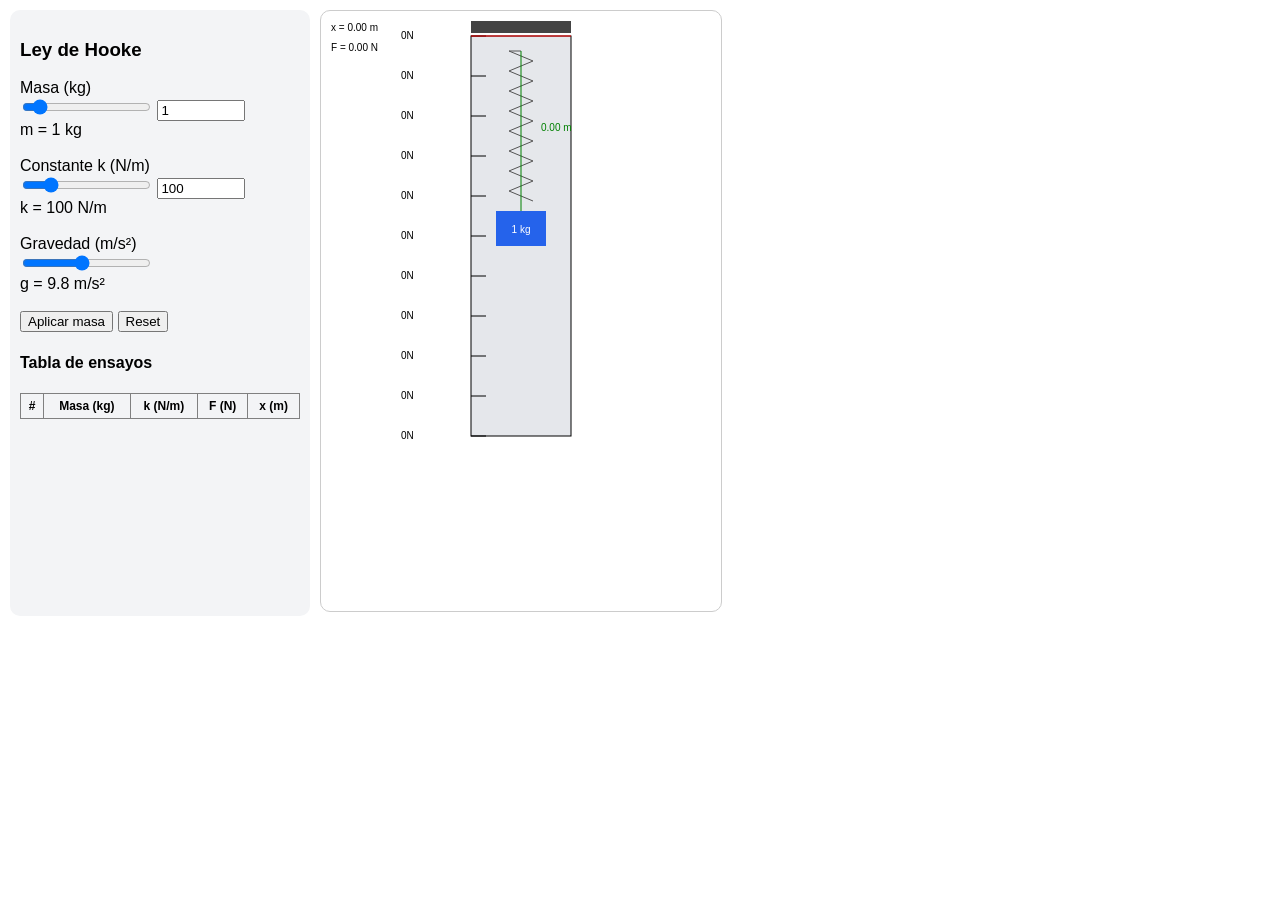
<file: Simulador LHokke.html>
<!DOCTYPE html>
<html lang="es">
<head>
<meta charset="UTF-8">
<title>Ley de Hooke - Dinamómetro</title>
<style>
body{font-family:Arial;background:#fff;margin:0}
.wrap{display:grid;grid-template-columns:300px 1fr;gap:10px;padding:10px}
.panel{background:#f3f4f6;padding:10px;border-radius:10px}
canvas{border:1px solid #ccc;border-radius:10px;background:white}
</style>
</head>
<body>
<div class="wrap">

<div class="panel">
<h3>Ley de Hooke</h3>

Masa (kg)<br>
<input type="range" id="masa" min="0.1" max="10" step="0.1" value="1">
<input type="number" id="masaNum" min="0.1" max="10" step="0.1" value="1" style="width:80px"><br>
<span id="mVal"></span><br><br>

Constante k (N/m)<br>
<input type="range" id="k" min="10" max="500" step="0.1" value="100">
<input type="number" id="kNum" min="10" max="500" step="0.1" value="100" style="width:80px"><br>
<span id="kVal"></span><br><br>

Gravedad (m/s²)<br>
<input type="range" id="g" min="1" max="20" step="0.1" value="9.8"><br>
<span id="gVal"></span><br><br>

<button onclick="simular()">Aplicar masa</button>
<button onclick="reset()">Reset</button>

<div style="margin-top:10px">
<h4>Tabla de ensayos</h4>
<table border="1" cellpadding="5" style="border-collapse:collapse;width:100%;font-size:12px">
<thead>
<tr>
<th>#</th>
<th>Masa (kg)</th>
<th>k (N/m)</th>
<th>F (N)</th>
<th>x (m)</th>
</tr>
</thead>
<tbody id="tabla"></tbody>
</table>
</div>

</div>

<div>
<canvas id="cv" width="400" height="600"></canvas>
</div>

</div>

<script>
const cv = document.getElementById("cv");
const ctx = cv.getContext("2d");

const masa = document.getElementById("masa");
const k = document.getElementById("k");
const g = document.getElementById("g");
const masaNum = document.getElementById("masaNum");
const kNum = document.getElementById("kNum");

const mVal = document.getElementById("mVal");
const kVal = document.getElementById("kVal");
const gVal = document.getElementById("gVal");

let datos = [];
let animando = false;
let xActual = 0;
let xFinal = 0;
let FFinal = 0;

function actualizar(){
 mVal.textContent = "m = " + masa.value + " kg";
 kVal.textContent = "k = " + k.value + " N/m";
 gVal.textContent = "g = " + g.value + " m/s²";
}
setInterval(actualizar,100);

masa.addEventListener("input",()=>{ masaNum.value = masa.value; });
masaNum.addEventListener("input",()=>{ masa.value = masaNum.value; });

k.addEventListener("input",()=>{ kNum.value = k.value; });
kNum.addEventListener("input",()=>{ k.value = kNum.value; });

function simular(){
 let m = parseFloat(masa.value);
 let kValNum = parseFloat(k.value);
 let gValNum = parseFloat(g.value);

 FFinal = m * gValNum;
 xFinal = FFinal / kValNum;

 xActual = 0;
 animando = true;
 animar();

 datos.push({m:m,k:kValNum,F:FFinal,x:xFinal});
 actualizarTabla();
}

function animar(){
 if(!animando) return;

 xActual += (xFinal - xActual)*0.05;
 dibujar(xActual,FFinal);

 if(Math.abs(xFinal - xActual) > 0.001){
  requestAnimationFrame(animar);
 } else {
  animando = false;
 }
}

function dibujar(x,F){
 ctx.clearRect(0,0,400,600);

 // soporte
 ctx.fillStyle = "#444";
 ctx.fillRect(150,10,100,12);

 // cuerpo dinamómetro (más grande)
 ctx.fillStyle = "#e5e7eb";
 ctx.fillRect(150,25,100,400);
 ctx.strokeStyle = "black";
 ctx.strokeRect(150,25,100,400);

 // escala dinámica según xFinal
 let pasos = 10;
 let maxF = FFinal;
 let escala = 1;
 if(maxF>100){escala = Math.ceil(maxF/100);}
 let espacio = 400 / pasos;
 ctx.fillStyle = "black";
 for(let i=0;i<=pasos;i++){
   let y = 25 + i*espacio;
   ctx.beginPath();
   ctx.moveTo(150,y);
   ctx.lineTo(165,y);
   ctx.stroke();
   let fValor = Math.round(i*(maxF/pasos));
   ctx.fillText(fValor+"N",80,y+3);
 }

 let base = 40;
 let largo = 160 + x*300;

 // resorte
 ctx.strokeStyle = "#555";
 ctx.beginPath();
 ctx.moveTo(200,base);
 for(let i=0;i<16;i++){
  let y = base + i*(largo/16);
  let dx = i%2==0 ? -12 : 12;
  ctx.lineTo(200+dx,y);
 }
 ctx.stroke();

 // indicador
 let indicadorY = 25 + (F*(x/xFinal || 0));
 ctx.strokeStyle = "red";
 ctx.beginPath();
 ctx.moveTo(150,indicadorY);
 ctx.lineTo(250,indicadorY);
 ctx.stroke();

 // masa
 ctx.fillStyle = "#2563eb";
 ctx.fillRect(175,base+largo,50,35);
 ctx.fillStyle = "white";
 ctx.textAlign = "center";
 ctx.fillText(masa.value + " kg",200,base+largo+22);

 // regla interna del estiramiento
 ctx.strokeStyle = "green";
 ctx.beginPath();
 ctx.moveTo(200,base);
 ctx.lineTo(200,base+largo);
 ctx.stroke();
 ctx.fillStyle="green";
 ctx.textAlign="start";
 ctx.fillText(x.toFixed(2)+" m",220,base+largo/2); // moved a la derecha

 // info
 ctx.fillStyle = "black";
 ctx.textAlign = "start";
 ctx.fillText("x = " + x.toFixed(2) + " m",10,20);
 ctx.fillText("F = " + (F*(x/xFinal||0)).toFixed(2) + " N",10,40);
}

function actualizarTabla(){
 const tbody = document.getElementById("tabla");
 tbody.innerHTML = "";

 datos.forEach((d,i)=>{
  let row = `<tr>
   <td>${i+1}</td>
   <td>${d.m.toFixed(2)}</td>
   <td>${d.k.toFixed(2)}</td>
   <td>${d.F.toFixed(2)}</td>
   <td>${d.x.toFixed(3)}</td>
  </tr>`;
  tbody.innerHTML += row;
 });
}

function reset(){
 datos=[];
 xActual=0;
 animando=false;
 ctx.clearRect(0,0,400,600);
 actualizarTabla();
 dibujar(0,0);
}

// inicio
 dibujar(0,0);

</script>
</body>
</html>
</file>
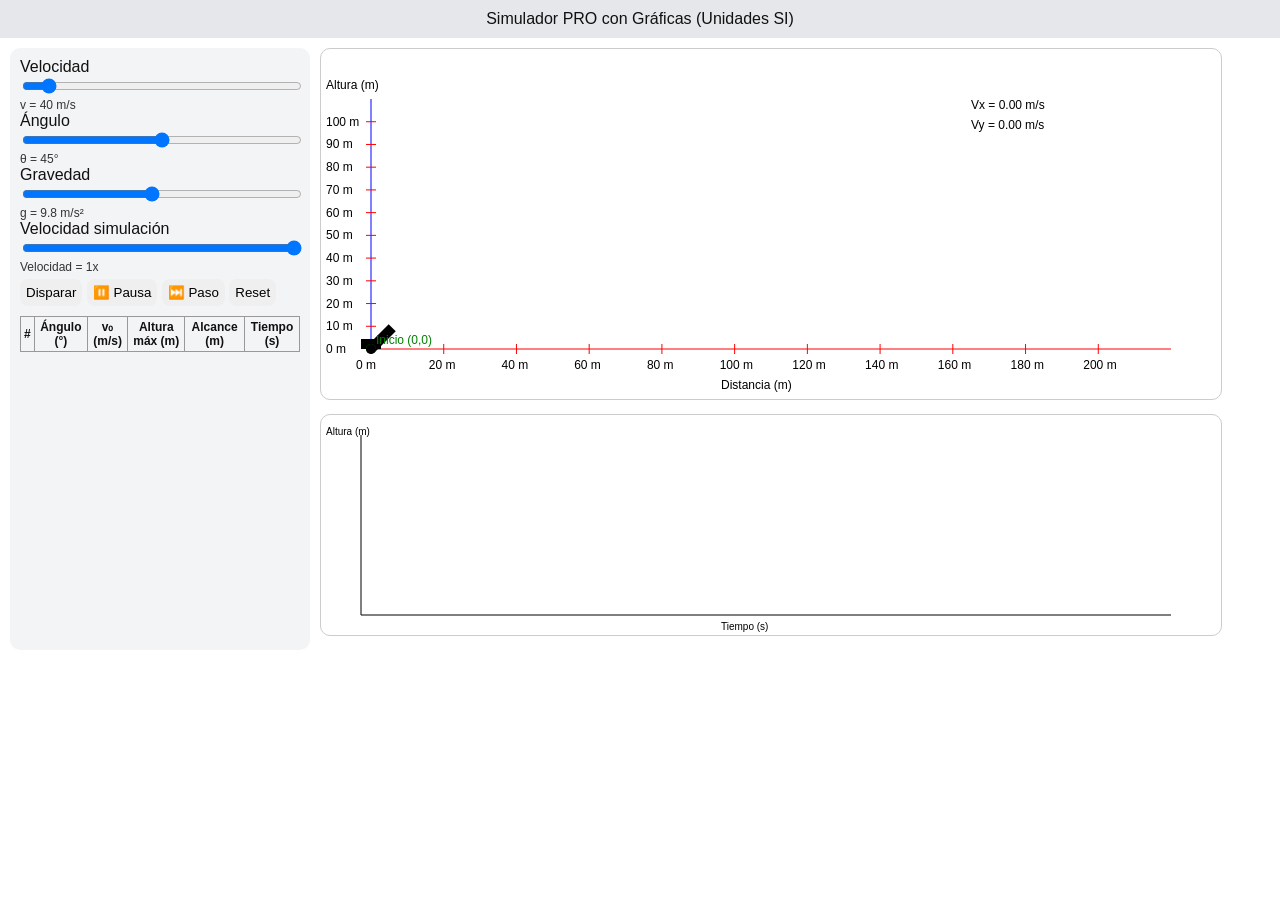
<file: Simulador MovPar.html>
<!DOCTYPE html>
<html lang="es">
<head>
<meta charset="UTF-8">
<title>Simulador PRO + Gráficas</title>
<style>
body{font-family:Arial;margin:0;background:#ffffff;color:#111}
.header{padding:10px;background:#e5e7eb;text-align:center}
.wrap{display:grid;grid-template-columns:300px 1fr;gap:10px;padding:10px}
.panel{background:#f3f4f6;padding:10px;border-radius:10px}
canvas{background:#ffffff;border:1px solid #ccc;border-radius:10px;margin-bottom:10px}
input[type=range]{width:100%}
button{margin-top:5px;padding:6px;border:none;border-radius:8px;cursor:pointer}
.value{font-size:12px;color:#333}
table{width:100%;font-size:12px;margin-top:10px;border-collapse:collapse}
td,th{border:1px solid #999;padding:3px;text-align:center}
</style>
</head>
<body>
<div class="header">Simulador PRO con Gráficas (Unidades SI)</div>
<div class="wrap">

<div class="panel">
Velocidad <input type="range" id="v" min="5" max="500" value="40"><div class="value" id="vVal"></div>
Ángulo <input type="range" id="ang" min="0" max="90" value="45"><div class="value" id="angVal"></div>
Gravedad <input type="range" id="g" min="1" max="20" value="9.8" step="0.1"><div class="value" id="gVal"></div>

Velocidad simulación
<input type="range" id="slow" min="0.1" max="1" step="0.1" value="1">
<div class="value" id="slowVal"></div>

<button onclick="disparar()">Disparar</button>
<button onclick="togglePause()" id="btnPause">⏸️ Pausa</button>
<button onclick="paso()">⏭️ Paso</button>
<button onclick="reset()">Reset</button>

<!-- TABLA DE ENSAYOS (debajo de botones) -->
<table id="tablaEnsayos" style="display:block; max-height:220px; overflow-y:auto; margin-top:10px;">
<tr><th>#</th><th>Ángulo (°)</th><th>v₀ (m/s)</th><th>Altura máx (m)</th><th>Alcance (m)</th><th>Tiempo (s)</th></tr>
</table>
</div>

<div>
<canvas id="cv" width="900" height="350"></canvas>
<canvas id="graf" width="900" height="220"></canvas>
</div>

</div>

</div>

<script>
const canvas = document.getElementById("cv");
const grafCanvas = document.getElementById("graf");
const ctx = canvas.getContext("2d");
const gctx = grafCanvas.getContext("2d");

const vInput = document.getElementById("v");
const angInput = document.getElementById("ang");
const gInput = document.getElementById("g");
const slowInput = document.getElementById("slow");

const vVal = document.getElementById("vVal");
const angVal = document.getElementById("angVal");
const gVal = document.getElementById("gVal");
const slowVal = document.getElementById("slowVal");

let ensayos = [];
let paused = false;
let animFrame = null;
let stepMode = false;
let currentDatos = [];
let currentTray = []; // trayectoria en tiempo real
let colores = ["blue","red","green","purple","orange","brown"];
let colorIndex = 0;
let currentColor = "black";

let escalaX = 4;
let escalaY = 4;

function actualizarValores(){
 vVal.textContent = "v = " + vInput.value + " m/s";
 angVal.textContent = "θ = " + angInput.value + "°";
 gVal.textContent = "g = " + gInput.value + " m/s²";
 slowVal.textContent = "Velocidad = " + slowInput.value + "x";
}
setInterval(actualizarValores,100);

function disparar(){
 paused = false;
 stepMode = false;
 let v0 = parseFloat(vInput.value);
 let angulo = parseFloat(angInput.value) * Math.PI / 180;
 let gValor = parseFloat(gInput.value);
 let slow = parseFloat(slowInput.value);

 let vx = v0 * Math.cos(angulo);
 let vy0 = v0 * Math.sin(angulo);

 let t=0, dt=0.05 * slow;
 let tray=[];
 currentDatos=[];
 currentTray = [];
 currentColor = colores[colorIndex++ % colores.length];

 function anim(){
  if(paused && !stepMode){
    animFrame = requestAnimationFrame(anim);
    return;
  }
  let x = vx * t;
  let y = vy0 * t - 0.5 * gValor * t * t;
  let vy = vy0 - gValor * t; // velocidad vertical instantánea

  tray.push({x,y});
  currentTray.push({x,y});
  currentDatos.push({t,x,y});

  dibujar(x,y,vx,vy);
  graficar(vx,vy0);

  if(y>=0){
   t+=dt;
   animFrame = requestAnimationFrame(anim);
   stepMode = false;
  } else {
   // cálculos físicos
   let tiempoTotal = t;
   let alcance = vx * tiempoTotal;
   let alturaMax = (vy0*vy0)/(2*gValor);

   ensayos.push({tray, datos:[...currentDatos], vx, vy:vy0, color:currentColor});
   currentTray = [];

   // agregar a tabla
   let tabla = document.getElementById("tablaEnsayos");
   let fila = tabla.insertRow();
   let i = tabla.rows.length - 1;
   fila.insertCell(0).innerText = i;
   fila.insertCell(1).innerText = (angulo*180/Math.PI).toFixed(1);
   fila.insertCell(2).innerText = v0.toFixed(1);
   fila.insertCell(3).innerText = alturaMax.toFixed(2);
   fila.insertCell(4).innerText = alcance.toFixed(2);
   fila.insertCell(5).innerText = tiempoTotal.toFixed(2);
   currentDatos=[];
  }
 }
 anim();
}

function dibujar(xActual,yActual,vxActual=0,vyActual=0){

 // === ESCALA DINÁMICA ===
 let maxX = 200;
 let maxY = 100;

 ensayos.forEach(e=>{
  e.tray.forEach(p=>{
    if(p.x>maxX) maxX=p.x;
    if(p.y>maxY) maxY=p.y;
  });
 });

 currentTray.forEach(p=>{
   if(p.x>maxX) maxX=p.x;
   if(p.y>maxY) maxY=p.y;
 });

 // evitar división por cero
 maxX = Math.max(maxX,10);
 maxY = Math.max(maxY,10);

 escalaX = 800 / (maxX*1.1);
 escalaY = 250 / (maxY*1.1);
 ctx.clearRect(0,0,900,350);

 ctx.font = "12px Arial";

 // === EJES CON COLORES ===
 // Eje X (rojo)
 ctx.strokeStyle = "red";
 ctx.beginPath();
 ctx.moveTo(50,300);
 ctx.lineTo(850,300);
 ctx.stroke();

 // Eje Y (azul)
 ctx.strokeStyle = "blue";
 ctx.beginPath();
 ctx.moveTo(50,300);
 ctx.lineTo(50,50);
 ctx.stroke();

 ctx.fillStyle = "black";

 // === MARCAS Y VALORES EN SI DINÁMICAS ===
 let pasoX = maxX>1000?500:(maxX>500?200:(maxX>200?50:20));
 for(let val=0; val<=maxX; val+=pasoX){
   let x = 50 + val*escalaX;
   ctx.beginPath();
   ctx.moveTo(x,295);
   ctx.lineTo(x,305);
   ctx.strokeStyle="red";
   ctx.stroke();
   let etiquetaX = val>=1000 ? (val/1000).toFixed(1)+" km" : val.toFixed(0)+" m";
   ctx.fillText(etiquetaX, x-15, 320);
 }

 let pasoY = maxY>200?50:(maxY>100?20:10);
 for(let val=0; val<=maxY; val+=pasoY){
   let y = 300 - val*escalaY;
   ctx.beginPath();
   ctx.moveTo(45,y);
   ctx.lineTo(55,y);
   ctx.stroke();
   let etiquetaY = val>=1000 ? (val/1000).toFixed(1)+" km" : val.toFixed(0)+" m";
   ctx.fillText(etiquetaY, 5, y+4);
 }

 ctx.fillText("Distancia (m)",400,340);
 ctx.fillText("Altura (m)",5,40);

 // === CAÑÓN ===
 ctx.fillRect(40,290,20,10);
 ctx.save();
 ctx.translate(50,300);
 let angRad = parseFloat(angInput.value)*Math.PI/180;
 ctx.rotate(-angRad);
 ctx.fillRect(0,-5,30,10);
 ctx.restore();

 // === VELOCIDADES EN TIEMPO REAL ===
 ctx.fillText(`Vx = ${vxActual.toFixed(2)} m/s`, 650, 60);
 ctx.fillText(`Vy = ${vyActual.toFixed(2)} m/s`, 650, 80);

 // Ensayos anteriores (segmentados)
 ensayos.forEach(e=>{
  ctx.beginPath();
  ctx.setLineDash([6,4]);
  e.tray.forEach((p,i)=>{
   let px = 50 + p.x * escalaX;
   let py = 300 - p.y * escalaY;
   if(i===0) ctx.moveTo(px,py);
   else ctx.lineTo(px,py);
  });
  ctx.strokeStyle=e.color;
  ctx.stroke();
  ctx.setLineDash([]);
 });

 // Trayectoria actual (segmentada)
 if(currentTray.length>0){
  ctx.beginPath();
  ctx.setLineDash([5,5]);
  currentTray.forEach((p,i)=>{
    let px = 50 + p.x * escalaX;
    let py = 300 - p.y * escalaY;
    if(i===0) ctx.moveTo(px,py);
    else ctx.lineTo(px,py);
  });
  ctx.strokeStyle=currentColor;
  ctx.stroke();
  ctx.setLineDash([]);
 }

 // === PUNTOS CLAVE ===
 // Punto inicial
 let x0 = 0;
 let y0 = 0;
 let px0 = 50 + x0 * escalaX;
 let py0 = 300 - y0 * escalaY;
 ctx.fillStyle = "green";
 ctx.beginPath();
 ctx.arc(px0,py0,5,0,2*Math.PI);
 ctx.fill();
 ctx.fillText("Inicio (0,0)", px0+5, py0-5);

 // Si hay datos actuales, calcular punto máximo
 if(currentDatos.length>0){
   let max = currentDatos.reduce((a,b)=> b.y>a.y?b:a);
   let pxm = 50 + max.x * escalaX;
   let pym = 300 - max.y * escalaY;
   ctx.fillStyle = "orange";
   ctx.beginPath();
   ctx.arc(pxm,pym,5,0,2*Math.PI);
   ctx.fill();
   ctx.fillText(`Alt máx (${max.x.toFixed(1)}, ${max.y.toFixed(1)})`, pxm+5, pym-5);
 }

 // Si terminó, marcar alcance
 if(ensayos.length>0){
   let last = ensayos[ensayos.length-1];
   let fin = last.tray[last.tray.length-1];
   let pxf = 50 + fin.x * escalaX;
   let pyf = 300;
   ctx.fillStyle = "red";
   ctx.beginPath();
   ctx.arc(pxf,pyf,5,0,2*Math.PI);
   ctx.fill();
   ctx.fillText(`Alcance (${fin.x.toFixed(1)}, 0)`, pxf+5, pyf-5);
 }

 // Proyectil actual
 let px = 50 + xActual * escalaX;
 let py = 300 - yActual * escalaY;
 ctx.beginPath();
 ctx.arc(px,py,5,0,2*Math.PI);
 ctx.fillStyle="black";
 ctx.fill();
}

function graficar(vx=0,vy=0){
 gctx.clearRect(0,0,900,220);

 // Ejes
 gctx.beginPath();
 gctx.moveTo(40,200);
 gctx.lineTo(850,200);
 gctx.moveTo(40,200);
 gctx.lineTo(40,20);
 gctx.stroke();
 gctx.fillText("Tiempo (s)",400,215);
 gctx.fillText("Altura (m)",5,20);

 // Ensayos anteriores + SUS VELOCIDADES
 ensayos.forEach((e,index)=>{
  gctx.beginPath();
  e.datos.forEach((d,i)=>{
   let px = 40 + d.t*40;
   let py = 200 - d.y*2;
   if(i===0) gctx.moveTo(px,py);
   else gctx.lineTo(px,py);
  });
  gctx.strokeStyle=e.color;
  gctx.stroke();

  // Mostrar velocidades de cada ensayo
  gctx.fillStyle=e.color;
  gctx.fillText(`Ensayo ${index+1}`,600,30+index*20);
  gctx.fillText(`Vx₀=${e.vx.toFixed(1)}`,700,30+index*20);
  gctx.fillText(`Vy₀=${e.vy.toFixed(1)}`,780,30+index*20);
 });

 // Ensayo actual (EN VIVO)
 if(currentDatos.length>0){
  gctx.beginPath();
  currentDatos.forEach((d,i)=>{
   let px = 40 + d.t*40;
   let py = 200 - d.y*2;
   if(i===0) gctx.moveTo(px,py);
   else gctx.lineTo(px,py);
  });
  gctx.strokeStyle=currentColor;
  gctx.stroke();

  // Velocidades actuales (A LA IZQUIERDA)
  gctx.fillStyle=currentColor;
  gctx.fillText(`(Actual)`,60,40);
  gctx.fillText(`Vx₀=${vx.toFixed(1)} m/s`,60,60);
  gctx.fillText(`Vy₀=${vy.toFixed(1)} m/s`,60,80);
 }
}

function togglePause(){
 paused = !paused;
 const btn = document.getElementById("btnPause");
 btn.textContent = paused ? "▶️ Reanudar" : "⏸️ Pausa";
}

function paso(){
 paused = true;
 stepMode = true;
 animFrame = requestAnimationFrame(()=>{});
}

function reset(){
 ensayos=[];
 currentDatos=[];
 document.getElementById("tablaEnsayos").innerHTML = `<tr><th>#</th><th>Ángulo (°)</th><th>v₀ (m/s)</th><th>Altura máx (m)</th><th>Alcance (m)</th><th>Tiempo (s)</th></tr>`;
 ensayos=[];
 currentDatos=[];
 ctx.clearRect(0,0,900,350);
 gctx.clearRect(0,0,900,220);
}

// inicial
dibujar(0,0);
graficar();
</script>
</body>
</html>
</file>
